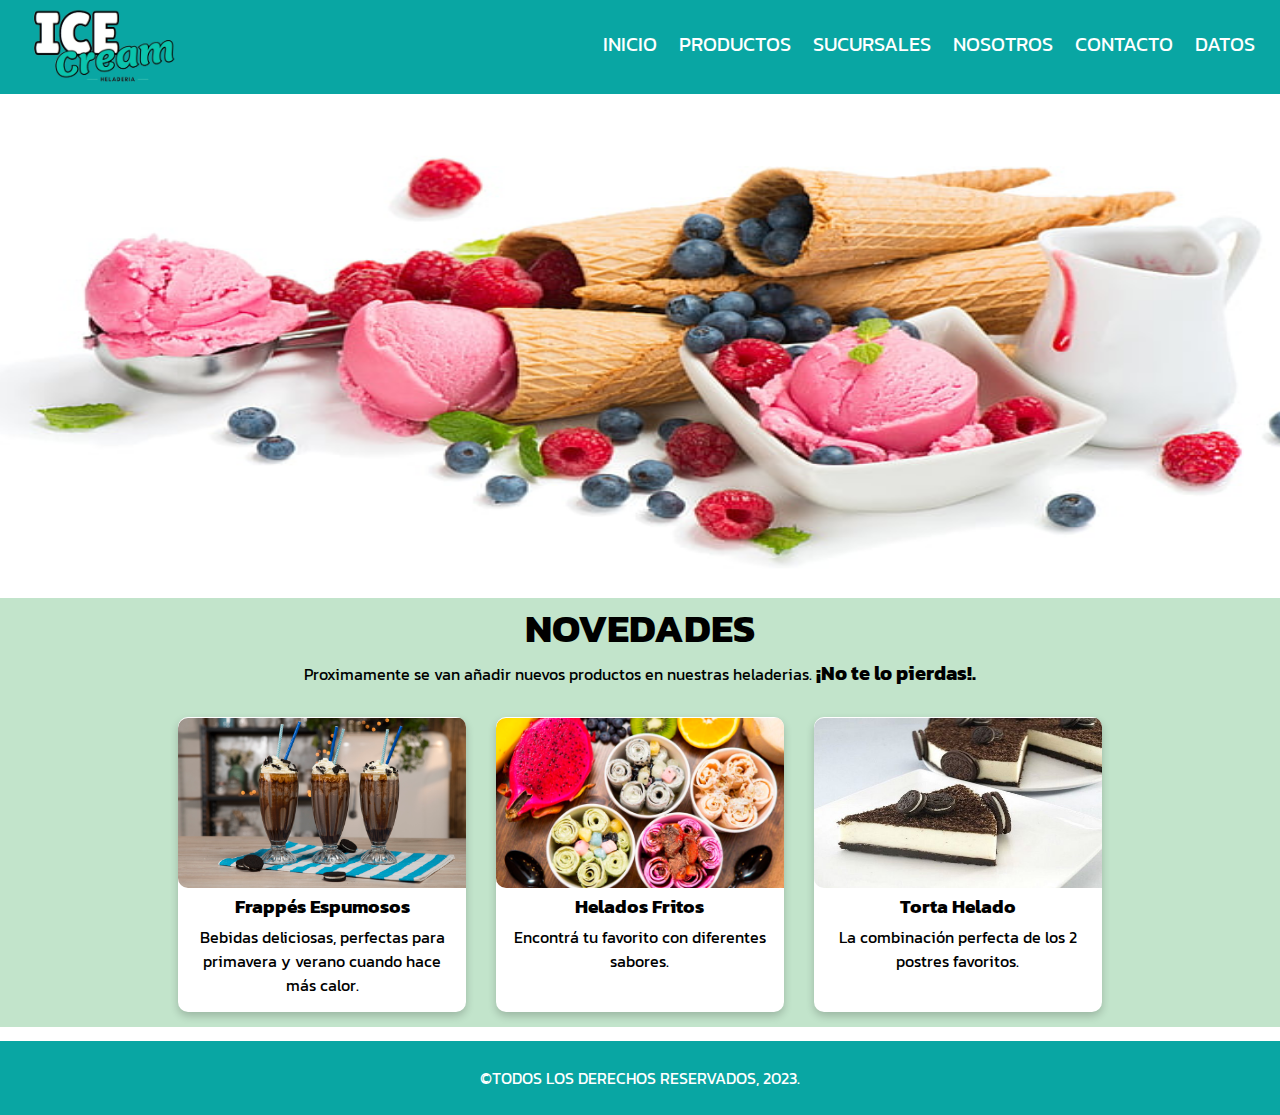
<file: index.html>
<!DOCTYPE html>
<html>
<head>
	<meta charset="utf-8">
	<meta name="viewport" content="width=device-width, initial-scale=1">
	<link rel="icon" href="./media/logocss.ico">
	<title>Ice Cream</title>
	<link rel="stylesheet" type="text/css" href="./css/estilos.css">
</head>
<body>
	<header>
		<div class="h-nav">
			<a href="principal.html"><img class="logo-nav" src="./media/logo.png" alt="" width="150px"></a>
			<nav>
				<div class="container-nav">
					<ul>
						<li class="list-nav"><a href= "index.html">INICIO</a></li>
						<li class="list-nav"><a href= "productos.html">PRODUCTOS</a></li>
						<li class="list-nav"><a href= "sucursal.html">SUCURSALES</a></li>
						<li class="list-nav"><a href= "nosotros.html">NOSOTROS</a></li>
						<li class="list-nav"><a href= "contacto.html">CONTACTO</a></li>
						<li class="list-nav"><a href= "datos.html">DATOS</a></li>
					</ul>
				</div>
			</nav>
		</div>
	</header>
	<section class="section-principal">
		<div class="element-principal">
			<div class="container-principal">
				<div class="img-principal">
					<img src="./media/principal.jpg" alt="" width="1345px" height="500px">
				</div>
			</div>
		</div>
	</section>
	<section class="section-novedades">
		<div class="novedades">
			<h2>NOVEDADES</h2>
			<p>Proximamente se van añadir nuevos productos en nuestras heladerias. <b>¡No te lo pierdas!.</b></p>
		</div>
		<div class="container-novedades">
			<div class="card-novedades">
				<img class="card-img-novedades" src=".\media\Frappes.jpg" alt="">
				<h3>Frappés Espumosos</h3>
				<p>Bebidas deliciosas, perfectas para primavera y verano cuando hace más calor.</p>
			</div>
			<div class="card-novedades">
				<img class="card-img-novedades" src=".\media\heladofrito.png" alt="">
				<h3>Helados Fritos</h3>
				<p>Encontrá tu favorito con diferentes sabores.</p>
			</div>
			<div class="card-novedades">
				<img class="card-img-novedades" src=".\media\TortaHelado.jpg" alt="">
				<h3>Torta Helado</h3>
				<p>La combinación perfecta de los 2 postres favoritos.</p>
			</div>
		</div>
	</section>
<footer>
	<div class="container-copy">
		<p>©TODOS LOS DERECHOS RESERVADOS, 2023.</p>
	</div>
</footer>
</body>
</html>
</file>
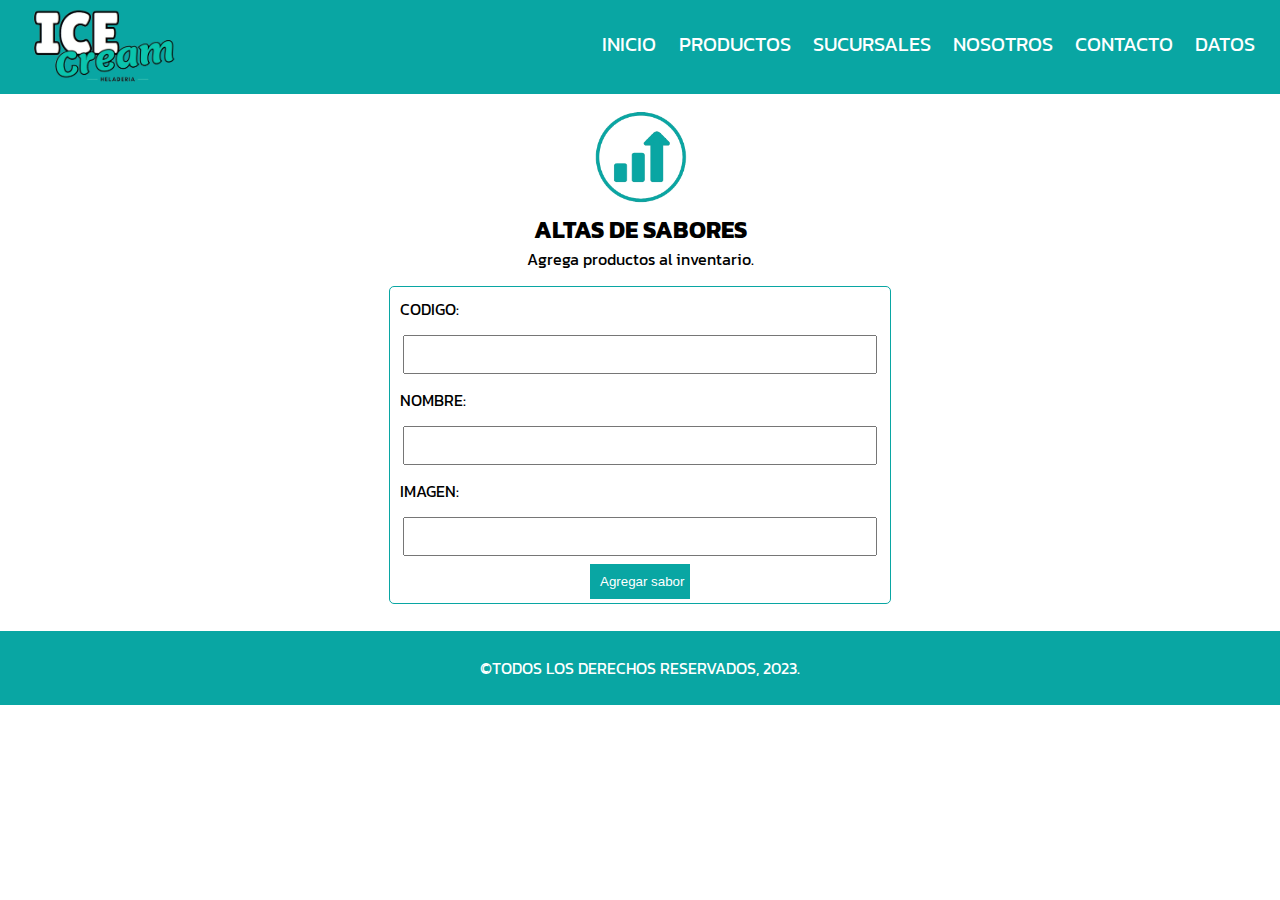
<file: altas.html>
<!DOCTYPE html>
<html>
<head>
	<meta charset="utf-8">
	<meta name="viewport" content="width=device-width, initial-scale=1">
	<link rel="icon" href="./media/logocss.ico">
	<title>Ice Cream</title>
	<link rel="stylesheet" type="text/css" href="./css/estilos.css">
</head>
<body>
	<header>
		<div class="h-nav">
			<a href="principal.html"><img class="logo-nav" src="./media/logo.png" alt="" width="150px"></a>
			<nav>
				<div class="container-nav">
					<ul>
						<li class="list-nav"><a href= "index.html">INICIO</li>
						<li class="list-nav"><a href= "productos.html">PRODUCTOS</a></li>
						<li class="list-nav"><a href= "sucursal.html">SUCURSALES</a></li>
						<li class="list-nav"><a href= "nosotros.html">NOSOTROS</a></li>
						<li class="list-nav"><a href= "contacto.html">CONTACTO</a></li>
						<li class="list-nav"><a href= "datos.html">DATOS</a></li>
					</ul>
				</div>
			</nav>
		</div>
	</header>
	<div class="form-altas">
		<img src="./media/alta.png" alt="" width="100px">
		<h2>ALTAS DE SABORES</h2>
		<p>Agrega productos al inventario.</p>
		<div style="display: flex; justify-content: center;">
			<form id="formulario">
				<div class="container-form">
				<label for="codigo">CODIGO:</label>
				<input type="text" id="codigo" name="codigo" required/><br>
				<label for="nombre">NOMBRE:</label>
				<input type="text" id="nombre" name="nombre" required/><br>
				<label for="imagen">IMAGEN:</label>
				<input type="text" id="imagen" name="imagen" required/><br>
				<input type="submit" value="Agregar sabor">
				</div>
			</form>
		</div>
	</div>
	<script src="./js/altas.js"></script>
<footer>
	<div class="container-copy">
		<p>©TODOS LOS DERECHOS RESERVADOS, 2023.</p>
	</div>
</footer>	
</body>
</html>
</file>
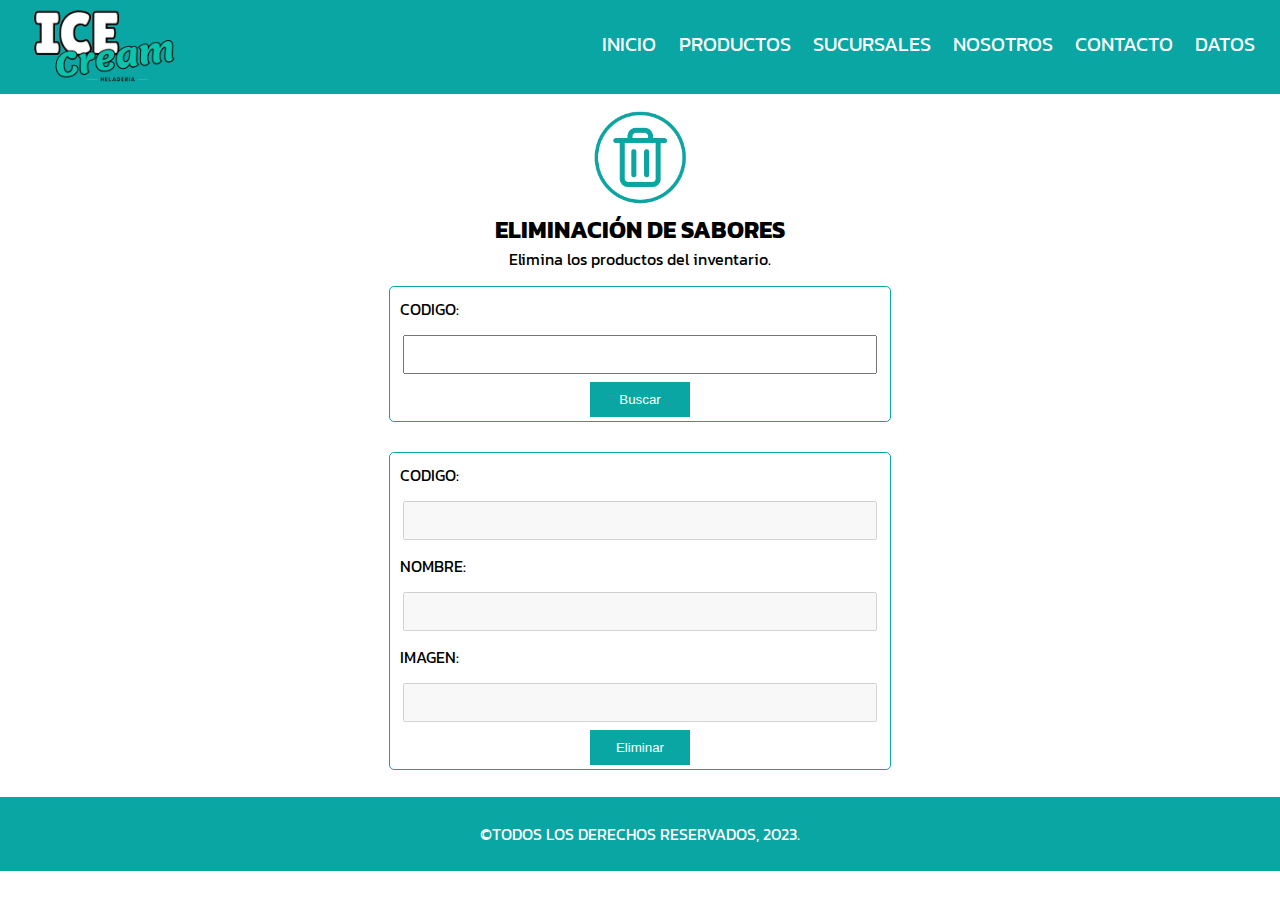
<file: borrar.html>
<!DOCTYPE html>
<html>
<head>
	<meta charset="utf-8">
	<meta name="viewport" content="width=device-width, initial-scale=1">
	<link rel="icon" href="./media/logocss.ico">
	<title>Ice Cream</title>
	<link rel="stylesheet" type="text/css" href="./css/estilos.css">
</head>
<body>
	<header>
		<div class="h-nav">
			<a href="principal.html"><img class="logo-nav" src="./media/logo.png" alt="" width="150px"></a>
			<nav>
				<div class="container-nav">
					<ul>
						<li class="list-nav"><a href= "index.html">INICIO</li>
						<li class="list-nav"><a href= "productos.html">PRODUCTOS</a></li>
						<li class="list-nav"><a href= "sucursal.html">SUCURSALES</a></li>
						<li class="list-nav"><a href= "nosotros.html">NOSOTROS</a></li>
						<li class="list-nav"><a href= "contacto.html">CONTACTO</a></li>
						<li class="list-nav"><a href= "datos.html">DATOS</a></li>
					</ul>
				</div>
			</nav>
		</div>
	</header>
	<div class="form-borrar">
		<img src="./media/borrar.png" alt="" width="100px">
		<h2>ELIMINACIÓN DE SABORES</h2>
		<p>Elimina los productos del inventario.</p>
		<div style="display: flex; justify-content: center;">
			<form id="formulario_consulta">
				<div class="container-form">
					<label for="codigo">CODIGO:</label>
					<input type="text" id="codigo" name="codigo" required/><br>
					<input type="submit" value="Buscar">
				</div>
			</form>
		</div>
		<div style="display: flex; justify-content: center;">
			<form id="formulario_eliminar">
				<div class="container-form">
					<label for="codigoX">CODIGO:</label>
					<input type="text" id="codigoX" name="codigoX" disabled/><br>
					<label for="nombre">NOMBRE:</label>
					<input type="text" id="nombre" name="nombre" disabled/><br>
					<label for="imagen">IMAGEN:</label>
					<input type="text" id="imagen" name="imagen" disabled/><br>
					<input type="submit" value="Eliminar">
				</div>
			</form>
		</div>
	</div>
		<script src="./js/eliminar.js"></script>
<footer>
	<div class="container-copy">
		<p>©TODOS LOS DERECHOS RESERVADOS, 2023.</p>
	</div>
</footer>	
</body>
</html>
</file>
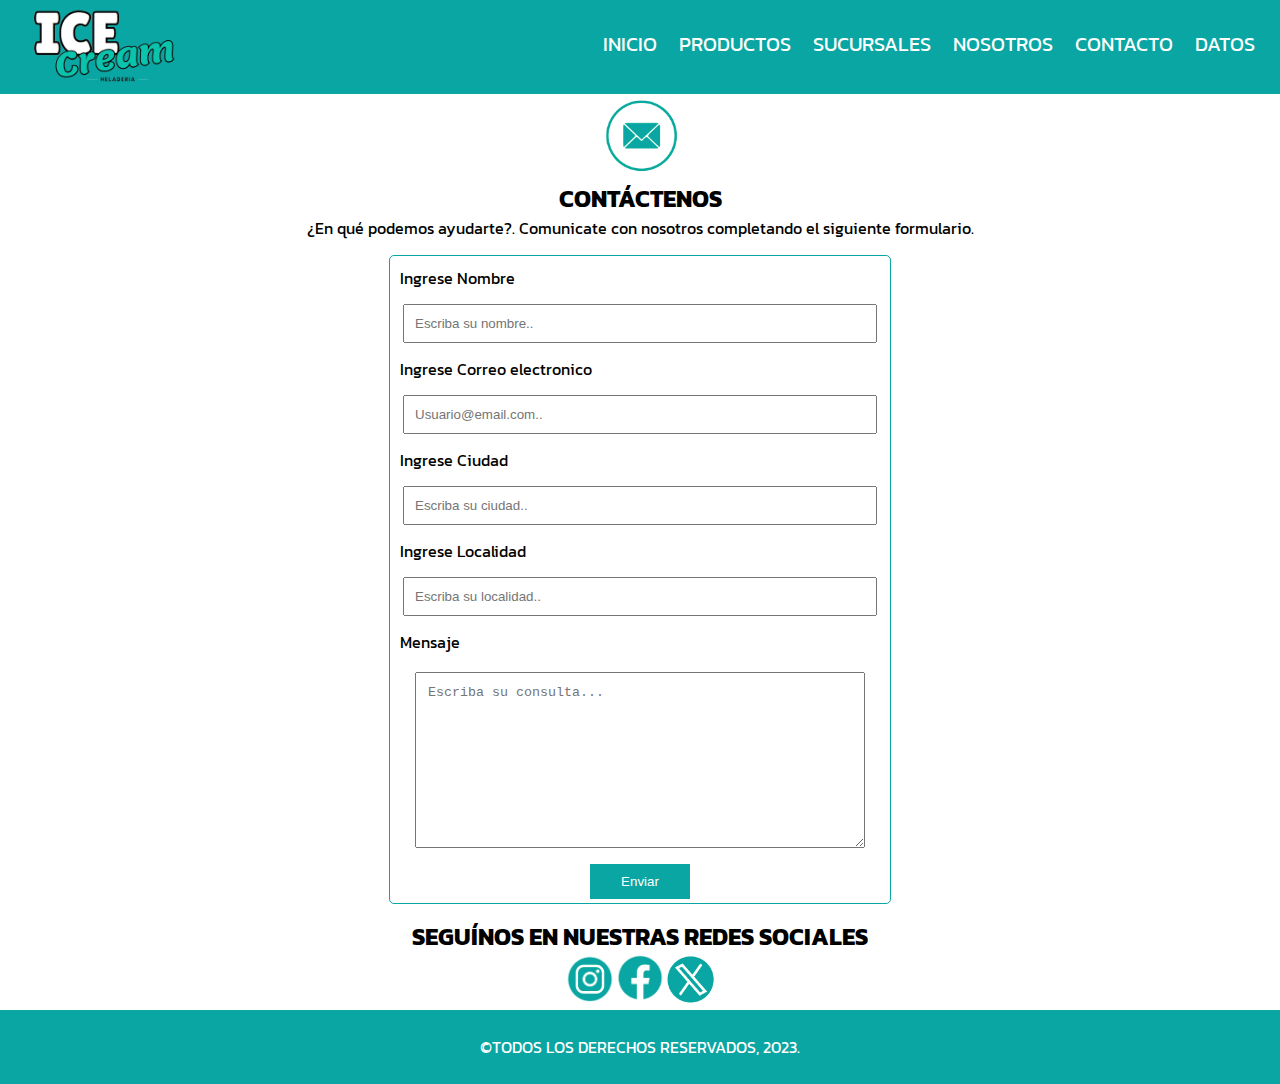
<file: contacto.html>
<!DOCTYPE html>
<html>
<head>
	<meta charset="utf-8">
	<meta name="viewport" content="width=device-width, initial-scale=1">
	<link rel="icon" href="./media/logocss.ico">
	<title>Ice Cream</title>
	<link rel="stylesheet" type="text/css" href="./css/estilos.css">
</head>
<body>
<header>
	<div class="h-nav">
		<a href="principal.html"><img class="logo-nav" src="./media/logo.png" alt="" width="150px"></a>
		<nav>
			<div class="container-nav">
				<ul>
					<li class="list-nav"><a href= "index.html">INICIO</a></li>
					<li class="list-nav"><a href= "productos.html">PRODUCTOS</a></li>
					<li class="list-nav"><a href= "sucursal.html">SUCURSALES</a></li>
					<li class="list-nav"><a href= "nosotros.html">NOSOTROS</a></li>
					<li class="list-nav"><a href= "contacto.html">CONTACTO</a></li>
					<li class="list-nav"><a href= "datos.html">DATOS</a></li>
				</ul>
			</div>
		</nav>
	</div>
</header>
	<section class="section-contacto">
		<div class="container-contacto">
			<img class="img-contacto" src="./media/contacto.png" alt="" width="100px">
			<h2>CONTÁCTENOS</h2>
			<p>¿En qué podemos ayudarte?. Comunicate con nosotros completando el siguiente formulario.</p>
			<div class="contacto-form">
				<form>
					<div class="container-form">
						<label>Ingrese Nombre</label>
						<input type="text" placeholder="Escriba su nombre.." required=""/><br>
						<label>Ingrese Correo electronico</label>
						<input type="email" placeholder="Usuario@email.com.." required=""/><br>
						<label>Ingrese Ciudad</label>
						<input type="text" placeholder="Escriba su ciudad.."required=""/><br> 
						<label>Ingrese Localidad</label>
						<input type="text" placeholder="Escriba su localidad.."required=""/><br> 
						<label>Mensaje</label>
						<textarea name="comentario" rows="10" cols="40" placeholder="Escriba su consulta..."></textarea><br> 
						<input type="submit" value="Enviar">
					</div>
				</form>
			</div>
		</div>
	</section>
	<section class="section-redes">
		<h2>SEGUÍNOS EN NUESTRAS REDES SOCIALES</h2>
		<div class="container-redes">
			<div class="link-redes">
				<a href="https://www.instagram.com/" target="_blank"><img src="./media/instagram.png" alt="" width="50px"></a>
			</div>
			<div class="link-redes">
				<a href="https://www.facebook.com/?locale=es_LA" target="_blank"><img src="./media/facebook.png" alt="" width="50px"></a>
			</div>
			<div class="link-redes">
				<a href="https://twitter.com/?lang=es" target="_blank"><img src="./media/twitter.png" alt="" width="50px"></a>	
			</div>
		</div>
	</section>
<footer>
	<div class="container-copy">
		<p>©TODOS LOS DERECHOS RESERVADOS, 2023.</p>
	</div>
</footer>
</body>
</html>
</file>
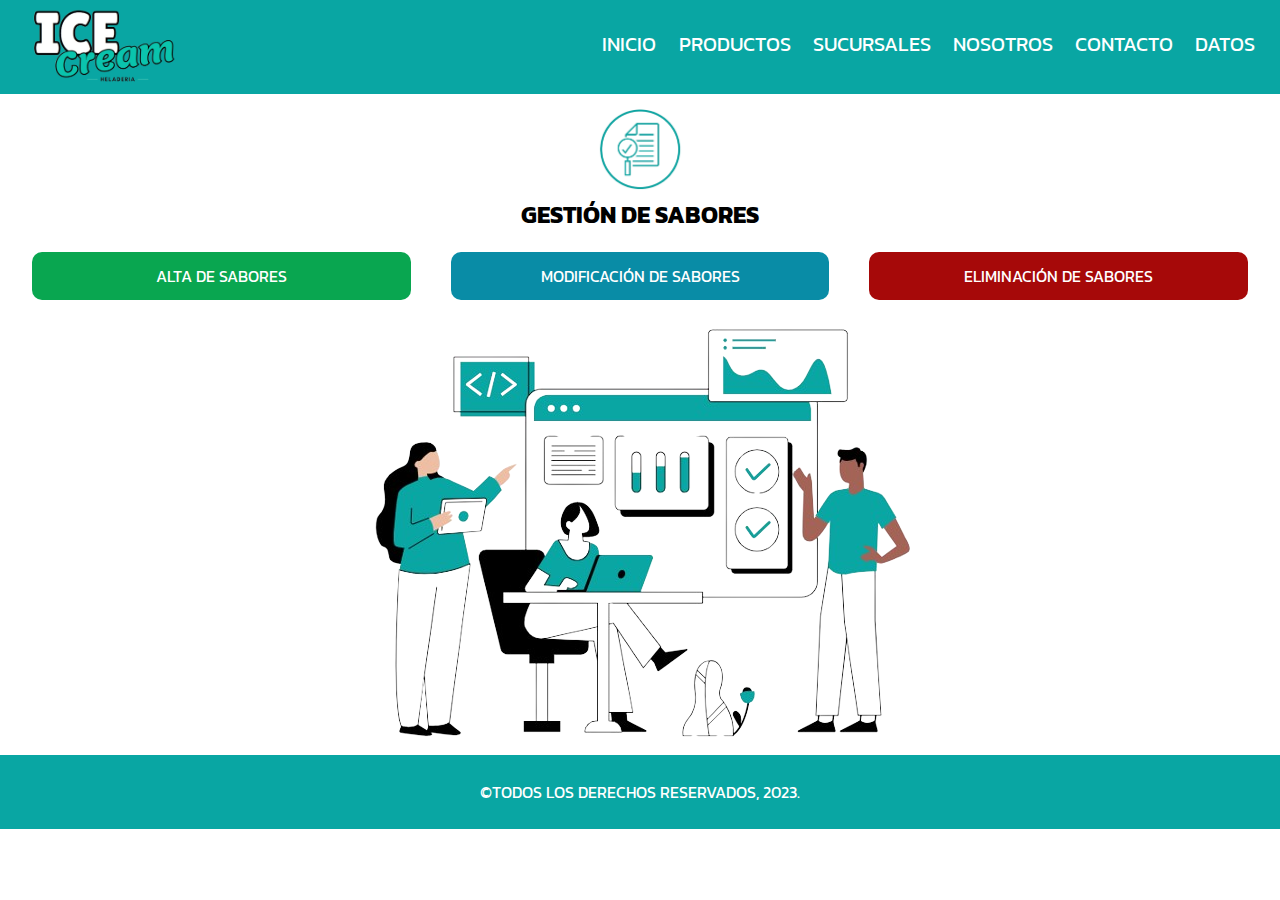
<file: datos.html>
<!DOCTYPE html>
<html>
<head>
	<meta charset="utf-8">
	<meta name="viewport" content="width=device-width, initial-scale=1">
	<link rel="icon" href="./media/logocss.ico">
	<title>Ice Cream</title>
	<link rel="stylesheet" type="text/css" href="./css/estilos.css">
</head>
<body>
	<header>
		<div class="h-nav">
			<a href="principal.html"><img class="logo-nav" src="./media/logo.png" alt="" width="150px"></a>
			<nav>
				<div class="container-nav">
					<ul>
						<li class="list-nav"><a href= "index.html">INICIO</li>
						<li class="list-nav"><a href= "productos.html">PRODUCTOS</a></li>
						<li class="list-nav"><a href= "sucursal.html">SUCURSALES</a></li>
						<li class="list-nav"><a href= "nosotros.html">NOSOTROS</a></li>
						<li class="list-nav"><a href= "contacto.html">CONTACTO</a></li>
						<li class="list-nav"><a href= "datos.html">DATOS</a></li>
					</ul>
				</div>
			</nav>
		</div>
	</header>
	<div class="datos">
		<img src="./media/datos.png" alt="" width="100px">
		<h2>GESTIÓN DE SABORES</h2>
		<div class="container-card-datos">
			<ul>
				<li class="container-datos alta"><a href="altas.html">ALTA DE SABORES</a></li>
				<li class="container-datos modifica"><a href="modifica.html">MODIFICACIÓN DE SABORES</a></li>
				<li class="container-datos borrar"><a href="borrar.html">ELIMINACIÓN DE SABORES</a></li>
			</ul>
		</div>
		<img src="./media/gestion.png" alt="">
	</div>
<footer>
	<div class="container-copy">
		<p>©TODOS LOS DERECHOS RESERVADOS, 2023.</p>
	</div>
</footer>	
</body>
</html>
</file>
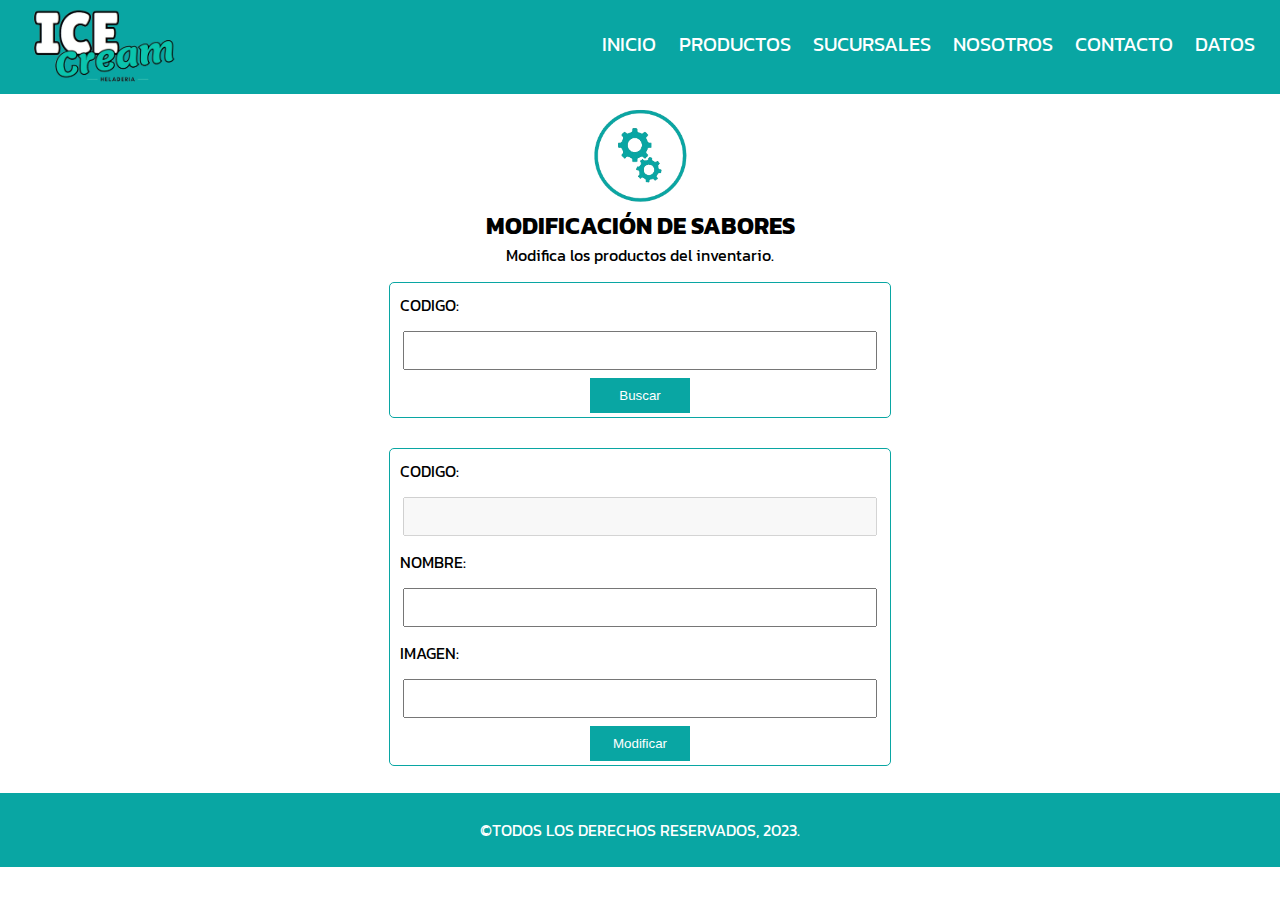
<file: modifica.html>
<!DOCTYPE html>
<html>
<head>
	<meta charset="utf-8">
	<meta name="viewport" content="width=device-width, initial-scale=1">
	<link rel="icon" href="./media/logocss.ico">
	<title>Ice Cream</title>
	<link rel="stylesheet" type="text/css" href="./css/estilos.css">
</head>
<body>
	<header>
		<div class="h-nav">
			<a href="principal.html"><img class="logo-nav" src="./media/logo.png" alt="" width="150px"></a>
			<nav>
				<div class="container-nav">
					<ul>
						<li class="list-nav"><a href= "index.html">INICIO</li>
						<li class="list-nav"><a href= "productos.html">PRODUCTOS</a></li>
						<li class="list-nav"><a href= "sucursal.html">SUCURSALES</a></li>
						<li class="list-nav"><a href= "nosotros.html">NOSOTROS</a></li>
						<li class="list-nav"><a href= "contacto.html">CONTACTO</a></li>
						<li class="list-nav"><a href= "datos.html">DATOS</a></li>
					</ul>
				</div>
			</nav>
		</div>
	</header>
	<div class="form-modifica">
		<img src="./media/modificar.png" alt="" width="100px">
		<h2>MODIFICACIÓN DE SABORES</h2>
		<p>Modifica los productos del inventario.</p>
		<div style="display: flex; justify-content: center;">
			<form id="formulario_consulta">
				<div class="container-form">
					<label for="codigo">CODIGO:</label>
					<input type="text" id="codigo" name="codigo" required/><br>
					<input type="submit" value="Buscar">
				</div>
			</form>
		</div>
		<div style="display: flex; justify-content: center;">
			<form id="formulario_modificar">
				<div class="container-form">
					<label for="codigoX">CODIGO:</label>
					<input type="text" id="codigoX" name="codigoX" disabled/><br>
					<label for="nombre">NOMBRE:</label>
					<input type="text" id="nombre" name="nombre" required/><br>
					<label for="imagen">IMAGEN:</label>
					<input type="text" id="imagen" name="imagen" required/><br>
					<input type="submit" value="Modificar">
				</div>
			</form>
		</div>
	</div>
		<script src="./js/modificaciones.js"></script>
<footer>
	<div class="container-copy">
		<p>©TODOS LOS DERECHOS RESERVADOS, 2023.</p>
	</div>
</footer>
</body>
</html>
</file>
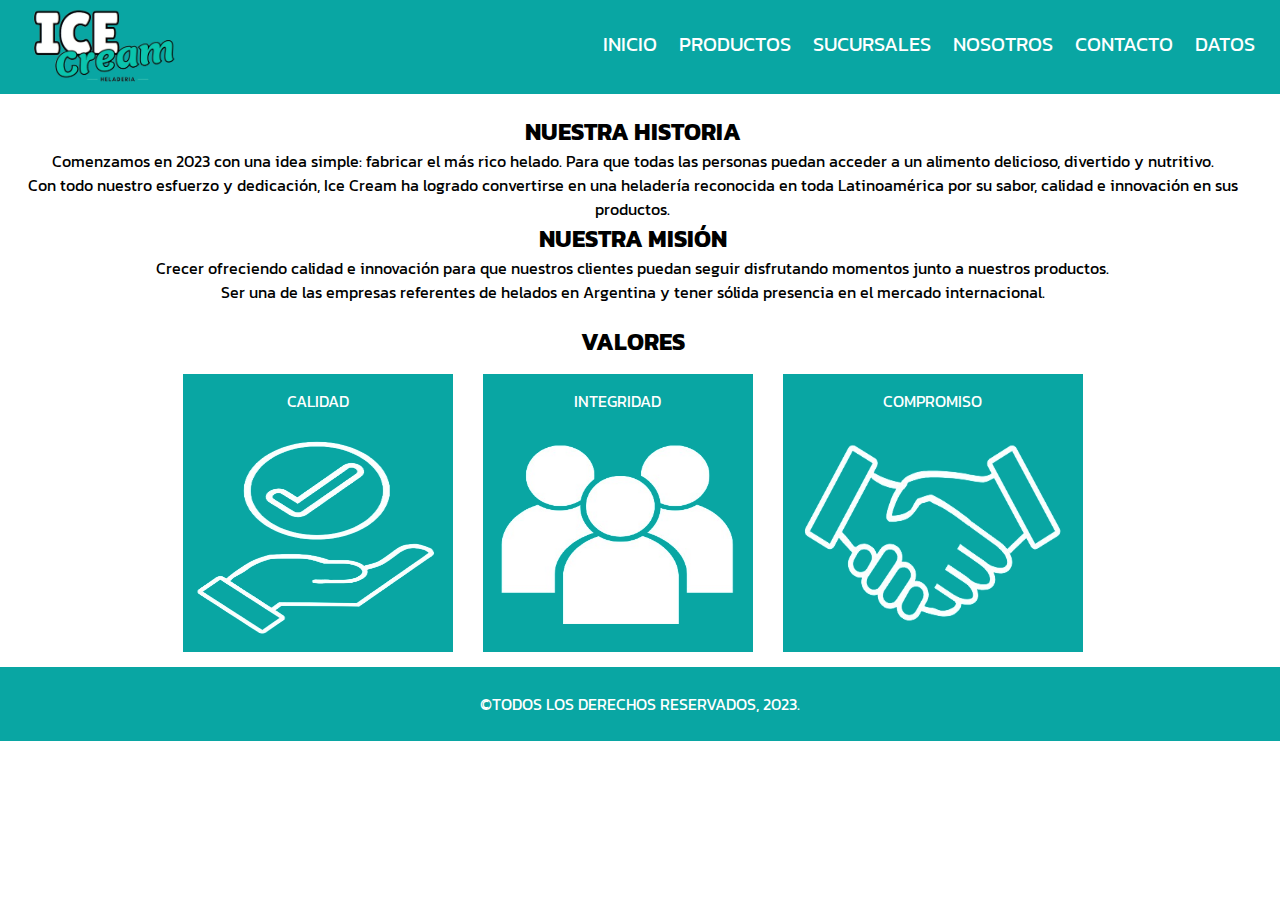
<file: nosotros.html>
<!DOCTYPE html>
<html>
<head>
	<meta charset="utf-8">
	<meta name="viewport" content="width=device-width, initial-scale=1">
	<link rel="icon" href="./media/logocss.ico">
	<title>Ice Cream</title>
	<link rel="stylesheet" type="text/css" href="./css/estilos.css">
</head>
<body>
<header>
	<div class="h-nav">
		<a href="principal.html"><img class="logo-nav" src="./media/logo.png" alt="" width="150px"></a>
		<nav>
			<div class="container-nav">
				<ul>
					<li class="list-nav"><a href= "index.html">INICIO</a></li>
					<li class="list-nav"><a href= "productos.html">PRODUCTOS</a></li>
					<li class="list-nav"><a href= "sucursal.html">SUCURSALES</a></li>
					<li class="list-nav"><a href= "nosotros.html">NOSOTROS</a></li>
					<li class="list-nav"><a href= "contacto.html">CONTACTO</a></li>
					<li class="list-nav"><a href= "datos.html">DATOS</a></li>
				</ul>
			</div>
		</nav>
	</div>
</header>
	<section class="section-nosotros">
		<div class="container-nosotros">
			<h2>NUESTRA HISTORIA</h2>
			<p>Comenzamos en 2023 con una idea simple: fabricar el más rico helado. Para que todas las personas puedan acceder a un alimento delicioso, divertido y nutritivo.<br>Con todo nuestro esfuerzo y dedicación, Ice Cream ha logrado convertirse en una heladería reconocida en toda Latinoamérica por su sabor, calidad e innovación en sus productos.</p>
			<h2>NUESTRA MISIÓN</h2>
			<p>Crecer ofreciendo calidad e innovación para que nuestros clientes puedan seguir disfrutando momentos junto a nuestros productos.<br>Ser una de las empresas referentes de helados en Argentina y tener sólida presencia en el mercado internacional.</p>
		</div>	
	</section>
	<section class="section-nosotros">
		<div>
			<h2>VALORES</h2>
		</div>
		<div class="container-valores">
			<div class="card-valores">
				<p>CALIDAD</p>
				<img class="card-img-valores" src=".\media\calidad.png" alt="" width="250px" height="200px">
			</div>
			<div class="card-valores">
				<p>INTEGRIDAD</p>
				<img class="card-img-valores" src=".\media\integridad.png" alt="" width="250px" height="200px">
			</div>
			<div class="card-valores">
				<p>COMPROMISO</p>
				<img class="card-img-valores" src=".\media\compromiso.png" alt="" width="280px"
				height="190px">
			</div>
		</div>
	</section>
<footer>
	<div class="container-copy">
		<p>©TODOS LOS DERECHOS RESERVADOS, 2023.</p>
	</div>
</footer>
</body>
</html>
</file>
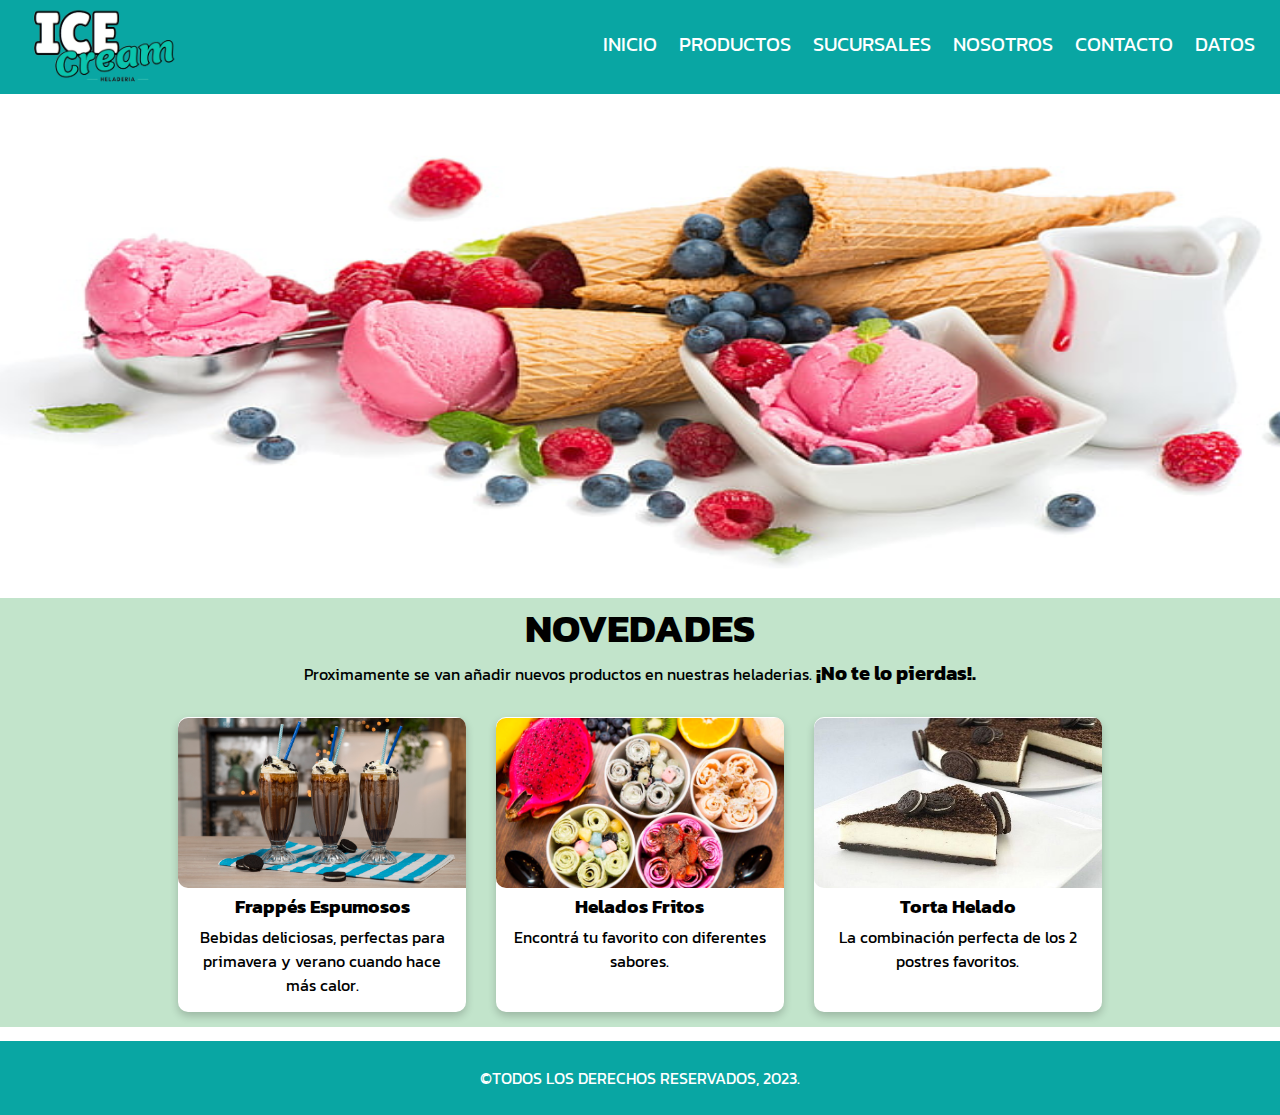
<file: principal.html>
<!DOCTYPE html>
<html>
<head>
	<meta charset="utf-8">
	<meta name="viewport" content="width=device-width, initial-scale=1">
	<link rel="icon" href="./media/logocss.ico">
	<title>Ice Cream</title>
	<link rel="stylesheet" type="text/css" href="./css/estilos.css">
</head>
<body>
	<header>
		<div class="h-nav">
			<a href="principal.html"><img class="logo-nav" src="./media/logo.png" alt="" width="150px"></a>
			<nav>
				<div class="container-nav">
					<ul>
						<li class="list-nav"><a href= "principal.html">INICIO</a></li>
						<li class="list-nav"><a href= "productos.html">PRODUCTOS</a></li>
						<li class="list-nav"><a href= "sucursal.html">SUCURSALES</a></li>
						<li class="list-nav"><a href= "nosotros.html">NOSOTROS</a></li>
						<li class="list-nav"><a href= "contacto.html">CONTACTO</a></li>
						<li class="list-nav"><a href= "datos.html">DATOS</a></li>
					</ul>
				</div>
			</nav>
		</div>
	</header>
	<section class="section-principal">
		<div class="element-principal">
			<div class="container-principal">
				<div class="img-principal">
					<img src="./media/principal.jpg" alt="" width="1345px" height="500px">
				</div>
			</div>
		</div>
	</section>
	<section class="section-novedades">
		<div class="novedades">
			<h2>NOVEDADES</h2>
			<p>Proximamente se van añadir nuevos productos en nuestras heladerias. <b>¡No te lo pierdas!.</b></p>
		</div>
		<div class="container-novedades">
			<div class="card-novedades">
				<img class="card-img-novedades" src=".\media\Frappes.jpg" alt="">
				<h3>Frappés Espumosos</h3>
				<p>Bebidas deliciosas, perfectas para primavera y verano cuando hace más calor.</p>
			</div>
			<div class="card-novedades">
				<img class="card-img-novedades" src=".\media\heladofrito.png" alt="">
				<h3>Helados Fritos</h3>
				<p>Encontrá tu favorito con diferentes sabores.</p>
			</div>
			<div class="card-novedades">
				<img class="card-img-novedades" src=".\media\TortaHelado.jpg" alt="">
				<h3>Torta Helado</h3>
				<p>La combinación perfecta de los 2 postres favoritos.</p>
			</div>
		</div>
	</section>
<footer>
	<div class="container-copy">
		<p>©TODOS LOS DERECHOS RESERVADOS, 2023.</p>
	</div>
</footer>
</body>
</html>
</file>
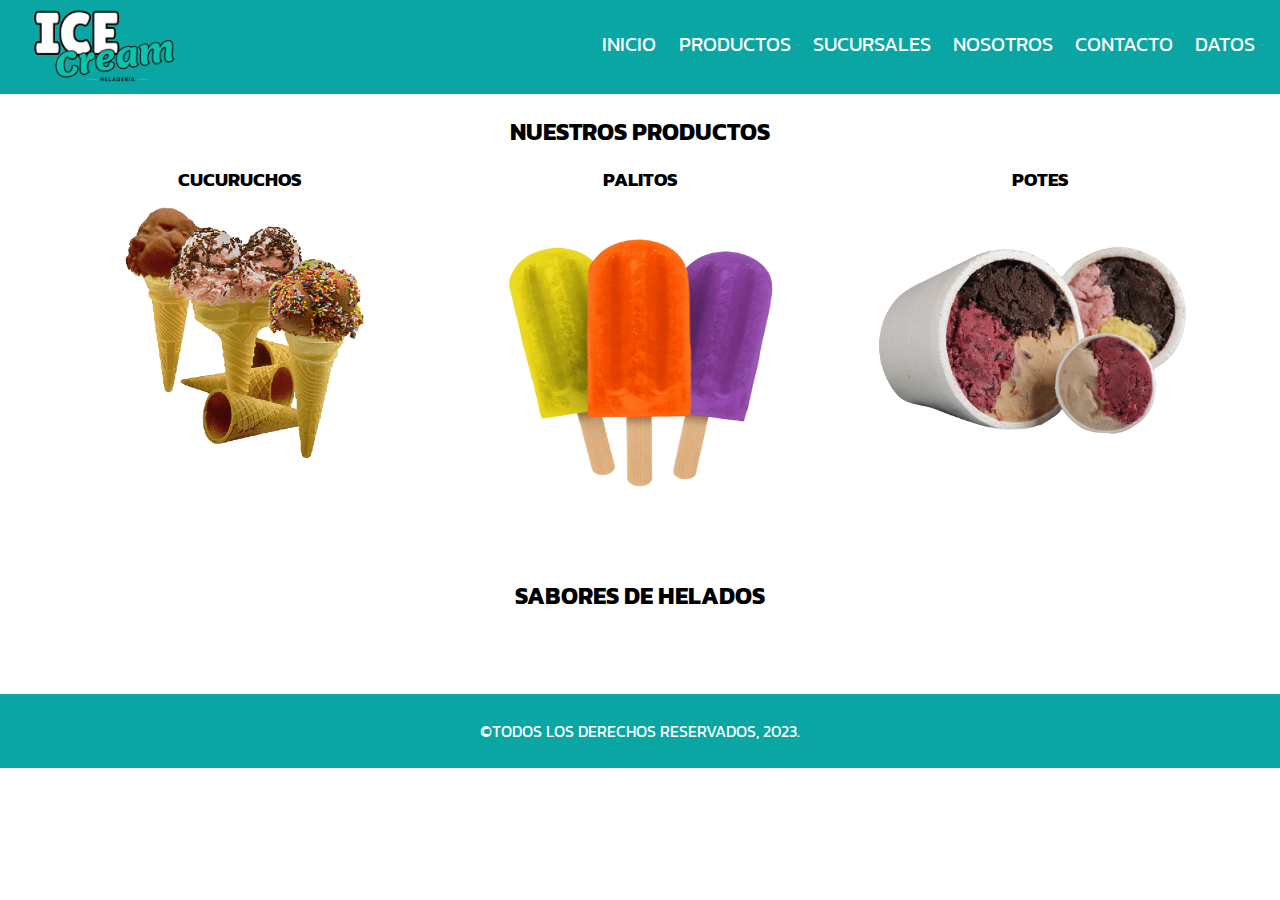
<file: productos.html>
<!DOCTYPE html>
<html>
<head>
	<meta charset="utf-8">
	<meta name="viewport" content="width=device-width, initial-scale=1">
	<link rel="icon" href="./media/logocss.ico">
	<title>Ice Cream</title>
	<link rel="stylesheet" type="text/css" href="./css/estilos.css">
</head>
<body>
	<header>
		<div class="h-nav">
			<a href="principal.html"><img class="logo-nav" src="./media/logo.png" alt="" width="150px"></a>
			<nav>
				<div class="container-nav">
					<ul>
						<li class="list-nav"><a href= "index.html">INICIO</li>
						<li class="list-nav"><a href= "productos.html">PRODUCTOS</a></li>
						<li class="list-nav"><a href= "sucursal.html">SUCURSALES</a></li>
						<li class="list-nav"><a href= "nosotros.html">NOSOTROS</a></li>
						<li class="list-nav"><a href= "contacto.html">CONTACTO</a></li>
						<li class="list-nav"><a href= "datos.html">DATOS</a></li>
					</ul>
				</div>
			</nav>
		</div>
	</header>
	<section class="section-productos">
		<div class="container-productos">
			<h2>NUESTROS PRODUCTOS</h2>
		</div>
		<div class="productos">
			<div class="container-productos">
				<h3>CUCURUCHOS</h3>
				<img class="img-productos" src="./media/cono.png" alt="">
			</div>
			<div class="container-productos">
				<h3>PALITOS</h3>
				<img class="img-productos" src="./media/palitos.jpg" alt="" height="320px">
			</div>
			<div class="container-productos">
				<h3>POTES</h3>
				<img class="img-productos" src="./media/pote.png" alt="">
			</div>
		</div>
	</section>
	<section class="section-productos">
		<div class="container-sabores">
			<h2>SABORES DE HELADOS</h2>
		</div>
		<div class="lista">
			<div class="container-lista">
				<ul id="listaProductos">
				</ul>
			</div>
		</div>
	</section>
	<footer>
		<div class="container-copy">
			<p>©TODOS LOS DERECHOS RESERVADOS, 2023.</p>
		</div>
	</footer>	
<script src="./js/lista.js"></script>
</body>
</html>
</file>
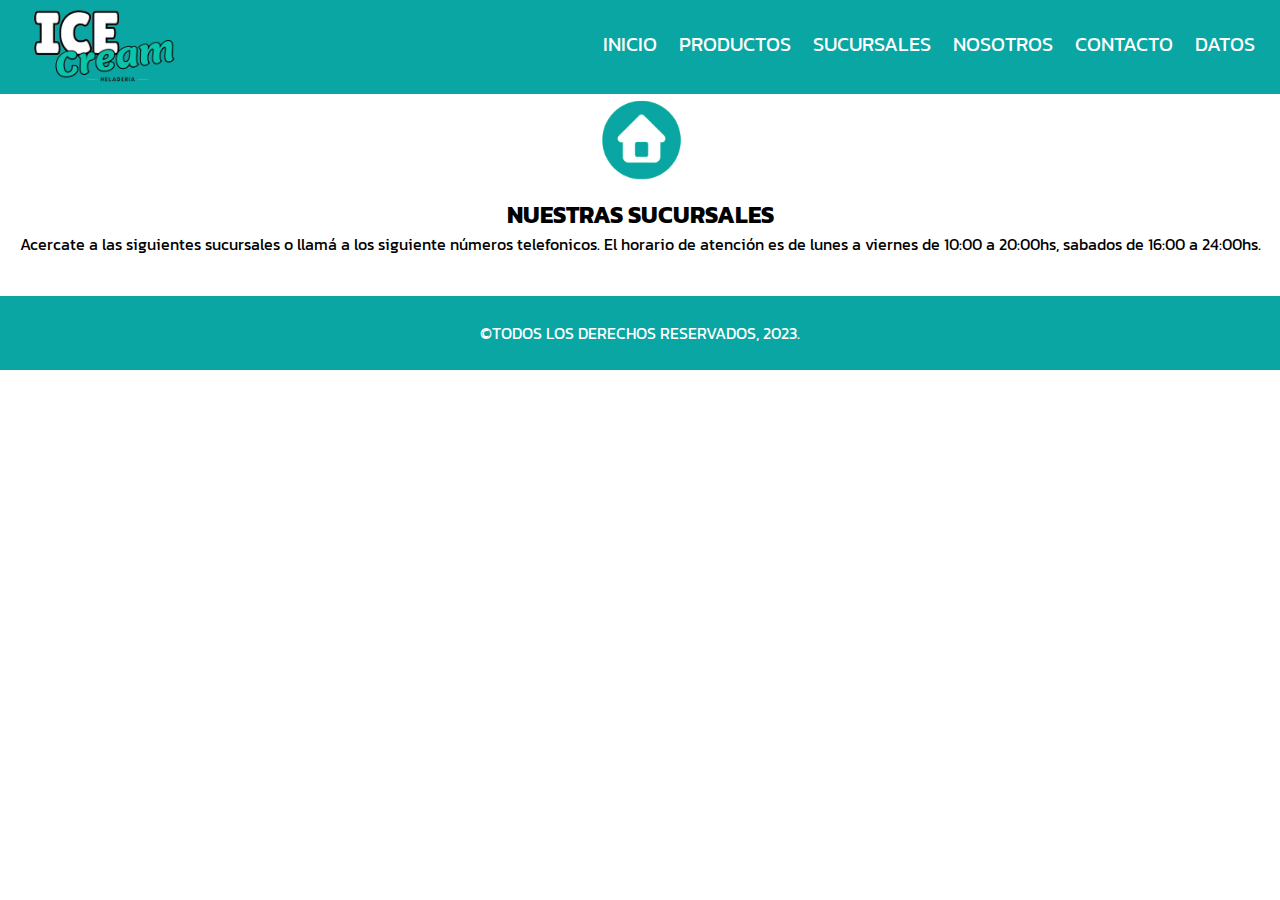
<file: sucursal.html>
<!DOCTYPE html>
<html>
<head>
	<meta charset="utf-8">
	<meta name="viewport" content="width=device-width, initial-scale=1">
	<link rel="icon" href="./media/logocss.ico">
	<title>Ice Cream</title>
	<link rel="stylesheet" type="text/css" href="./css/estilos.css">
</head>
<body>
	<header>
		<div class="h-nav">
			<a href="principal.html"><img class="logo-nav" src="./media/logo.png" alt="" width="150px"></a>
			<nav>
				<div class="container-nav">
					<ul>
						<li class="list-nav"><a href= "index.html">INICIO</a></li>
						<li class="list-nav"><a href= "productos.html">PRODUCTOS</a></li>
						<li class="list-nav"><a href= "sucursal.html">SUCURSALES</a></li>
						<li class="list-nav"><a href= "nosotros.html">NOSOTROS</a></li>
						<li class="list-nav"><a href= "contacto.html">CONTACTO</a></li>
						<li class="list-nav"><a href= "datos.html">DATOS</a></li>
					</ul>
				</div>
			</nav>
		</div>
	</header>
	<section class="section-sucursal">
		<div class="card-sucursal">
			<img class="img-sucursal" src="./media/sucursal.png" alt="" width="100px">
			<h2> NUESTRAS SUCURSALES</h2>
			<p>Acercate a las siguientes sucursales o llamá a los siguiente números telefonicos. El horario de atención es de lunes a viernes de 10:00 a 20:00hs, sabados de 16:00 a 24:00hs.</p>
			<div style="padding: 20px; font-size: 20px;" id="container-sucursal"></div>
		</div>
	</section>
	<script src="./js/sucursal.js"></script>
<footer>
	<div class="container-copy">
		<p>©TODOS LOS DERECHOS RESERVADOS, 2023.</p>
	</div>
</footer>
</body>
</html>
</file>
<file: css/estilos.css>
@import url('https://fonts.googleapis.com/css2?family=Indie+Flower&family=Kanit&display=swap');

*{ 
	margin:0;
	padding: 0;
 }

body a, h2, h3, p, li, label{
	font-family: Kanit;
}

/*----------------------------------------------*/

header .h-nav{
	background-color: #09a6a3;
	display: flex;
    justify-content: space-between;
    padding: 7px;
}

header .logo-nav{
	display: flex;
	justify-content: flex-start;
	margin-left: 20px;
}

header .container-nav{
	display: flex;
	justify-content: flex-end;
}

.container-nav .list-nav{
	list-style: none;
	display: inline-block;
	padding-right: 18px;
	margin-top: 22px;
}

.container-nav a{
	color: white;
	text-decoration: none;
	font-size: 20px;
}

.container-nav a:hover{
	color: #44eed0;
}

/*----------------------------------------------*/

.section-novedades{
	background-color: #c2e4cb;
}
.section-novedades .novedades{
	text-align: center;
}

.section-novedades .novedades h2{
	font-size: 40px;
}

.section-novedades .novedades b{
	font-size: 20px;
}

.section-novedades .container-novedades{
	margin: 14px;
	display: flex;
	justify-content: center;
}

.section-novedades .card-img-novedades{
	margin-top: 1px;
	width: 302px;
	height: 170px;
	border-radius: 10px;
}

.section-novedades .card-novedades p{
    margin: 5px 15px 15px 15px;
}

.section-novedades .card-novedades{
	margin: 15px;
	text-align: center;
	border: 0px solid black;
	border-radius: 10px;
	box-shadow: 0 4px 8px 0 rgba(0, 0, 0, 0.2);
	overflow: hidden;
	width: 23%;
	transition-property: all;
	transition-duration: 0.5s;
	transition-timing-function: linear;
	background-color: white;
}

.section-novedades .card-novedades:hover{
	box-shadow: 4px 8px 16px 0 rgba(0, 0, 0, 0.2);
	transform: translateY(-10px);
}

/*----------------------------------------------*/

.section-productos{
	text-align: center;
	padding-bottom: 25px;
	padding-top: 20px;
}

.section-productos .productos{
	display: flex;
	justify-content: center;
}

.section-productos .container-productos{
	margin-bottom: 16px;
}

.section-productos .img-productos{
	width: 400px;
}

.section-productos .lista{
	display: flex;
	justify-content: center;
}

.section-productos .container-lista{
	padding: 20px 130px 20px 90px;
}

.section-productos .container-lista ul{
	text-align: left;
	margin-top: 16px;
	color: #09a6a3;
}

.section-productos .container-lista p{
	color: black;
}

/*----------------------------------------------*/

.section-sucursal .card-sucursal{
	text-align: center;
}

.section-sucursal .container-sucursal hr{
	padding: 10px;
	margin: 5px;
}

/*----------------------------------------------*/

.section-nosotros{
	padding: 20px 15px 0 0;
	text-align: center;
}

.section-nosotros .container-valores{
	display: flex;
	justify-content: center;
}

.section-nosotros .card-valores{
	text-align: center;
	border: 0px solid black;
	background-color: #09a6a3;
	margin: 15px;
}

.section-nosotros .card-valores p{
	color: white;
	padding: 15px;
}

.section-nosotros .card-img-valores{
	margin: 10px;
}

/*----------------------------------------------*/

.section-contacto .container-contacto{
	text-align: center;
}

.contacto-form{
	display: flex;
	box-sizing: border-box;
	justify-content: center;
}

.container-form{
	justify-content: center;
	border: 0.3px solid #09a6a3;
	border-radius: 5px;
	margin: 15px;
	width: 500px;
}

.container-form label{
	display: flex;
	flex-direction: column;
	padding: 10px;
	text-align: left;
}

.container-form input{
	width: 90%;
	padding: 10px;
	margin: 4px;
}

.container-form textarea{
	width: 90%;
	padding: 12px;
	margin: 8px;
	box-sizing: border-box;
}

.container-form input[type=submit]{
	cursor: pointer;
	border: none;
	color: white;
	width: 100px;
	background-color: #09a6a3;
}

.section-redes{
	text-align: center;
}

.section-redes a{
	display: inline-block;
}

.section-redes .container-redes{
	display: flex;
	justify-content: center;
}

/*----------------------------------------------*/

.datos{
	text-align: center;
	padding: 12px;
}

.container-datos{
	list-style: none;
	margin: 20px;
	border-radius: 10px;
	padding: 12px;
	width: 30%;
}

.container-card-datos ul{
	display: flex;
}

.container-datos a{
	color: white;
	text-decoration: none;
}

.container-datos.alta{
	background-color: #09a650;
}

.container-datos.modifica{
	background-color: #098ca6;
}

.container-datos.borrar{
	background-color: #a60909;
}

/*----------------------------------------------*/

.form-altas{
	text-align: center;
	padding: 12px;
}

.form-borrar{
	text-align: center;
	padding: 12px;
}

.form-modifica{
	text-align: center;
	padding: 12px;
}

/*----------------------------------------------*/

.container-copy{
	background-color: #09a6a3;
	text-align: center;
	padding: 25px;
}

.container-copy p{
	color: white;
}

/*Responsive para celular*/

@media only screen and (max-width: 320px){
	.section-principal .img-principal{
		width: auto;
	}

}



/*Responsive para tablet*/



/*Responsive para laptop*/
</file>
